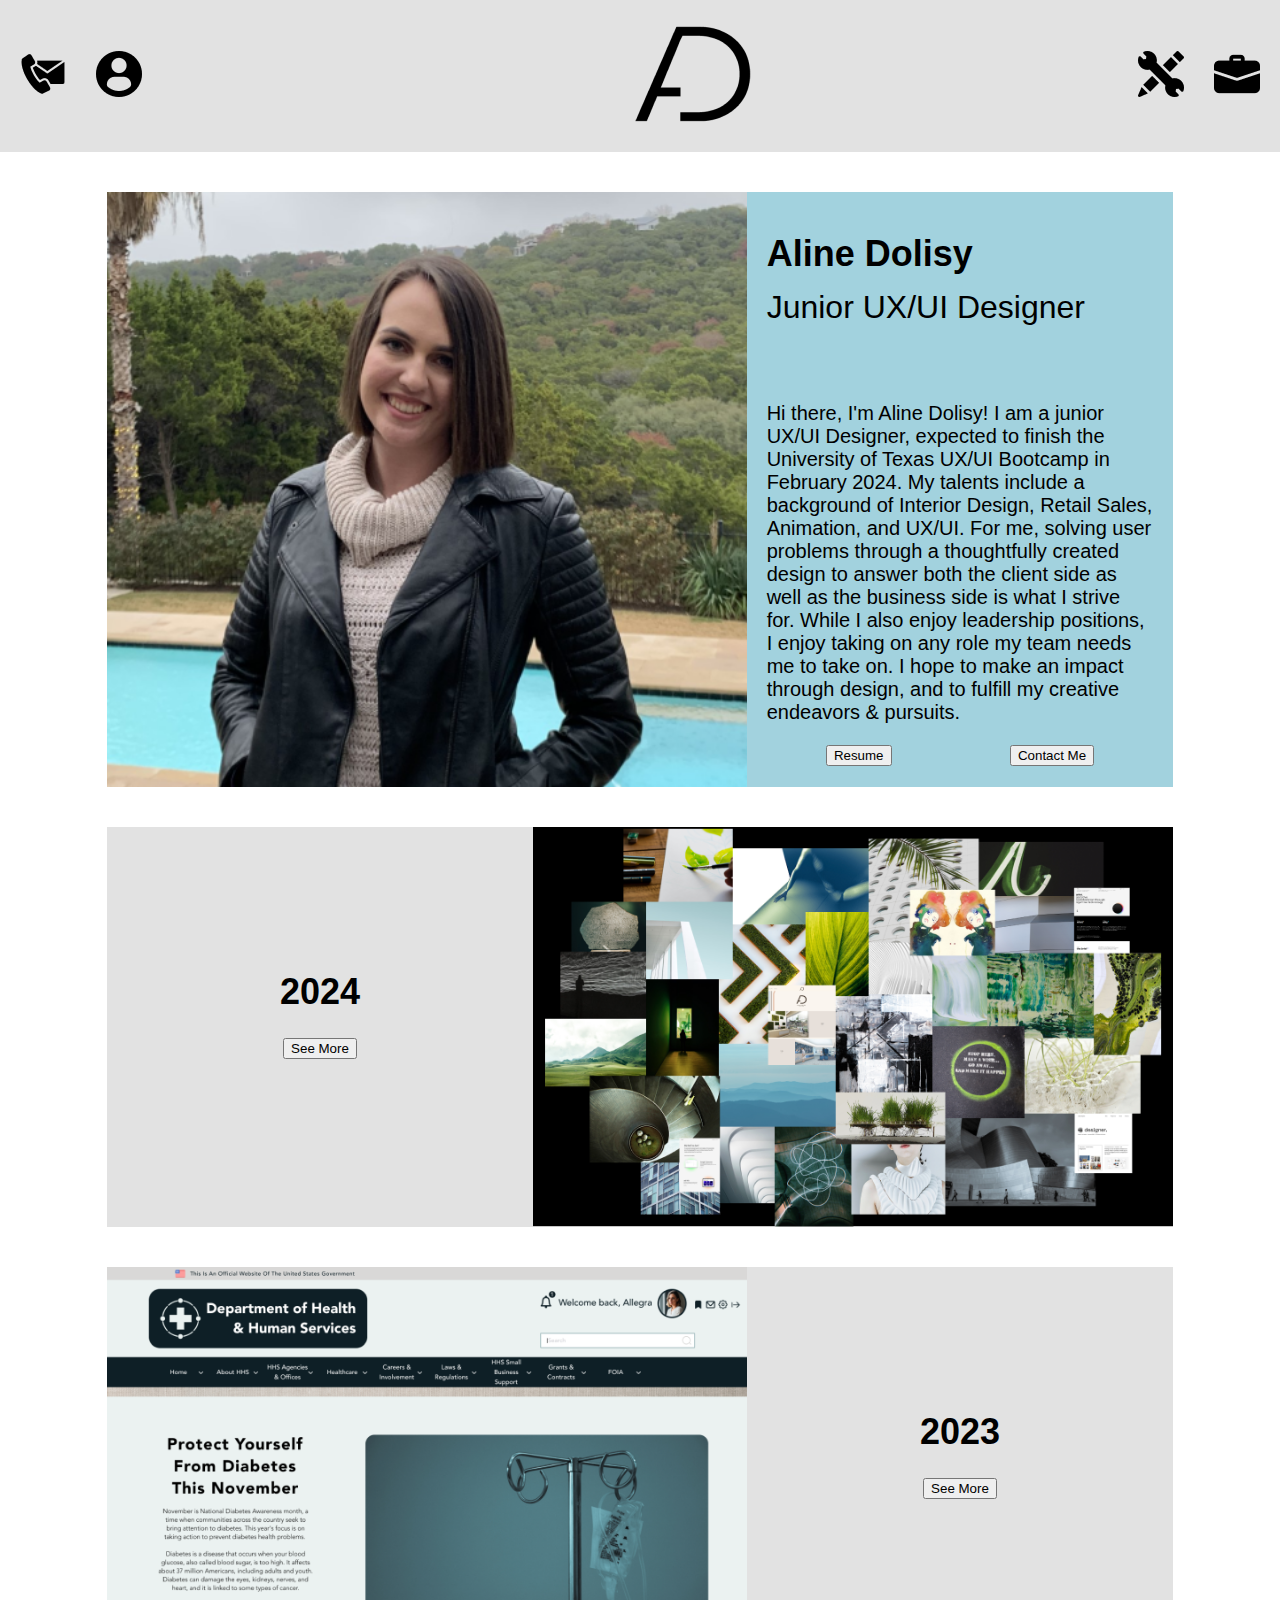
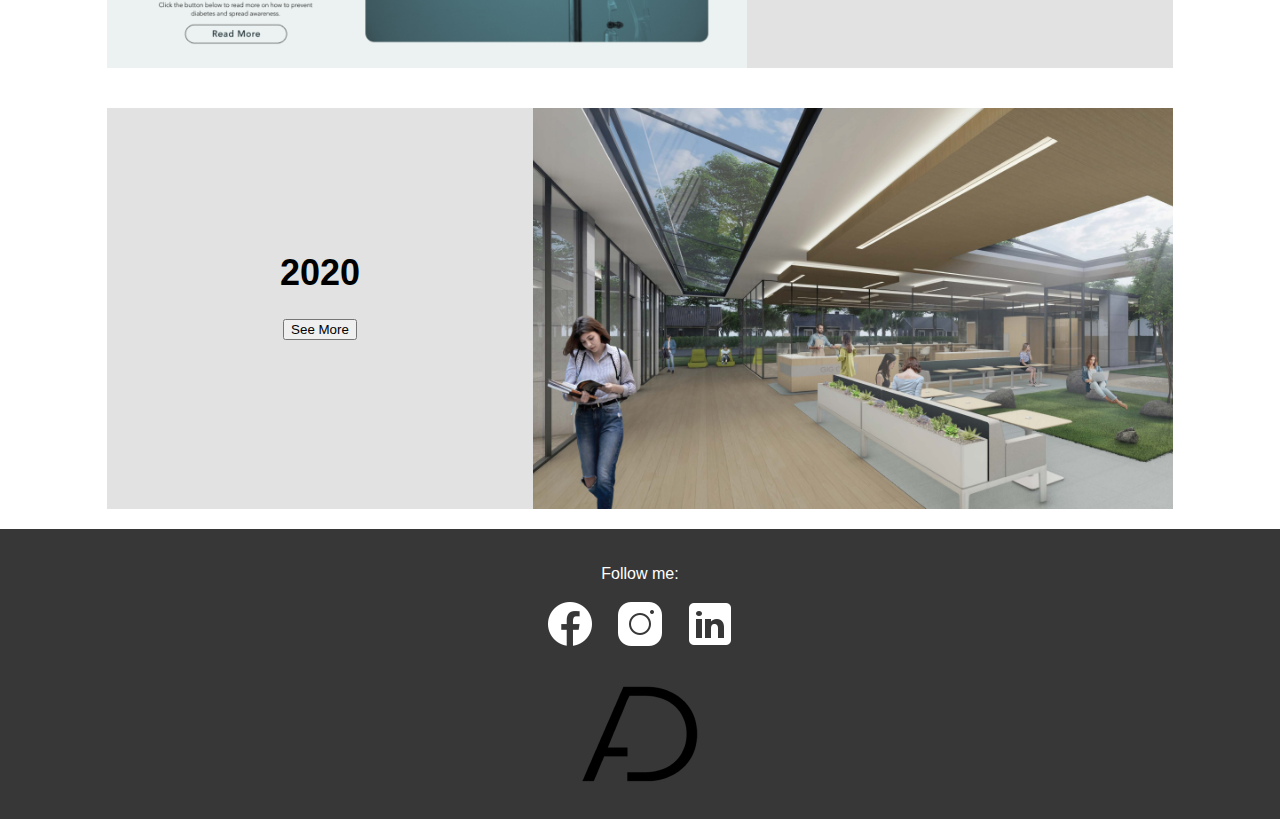
<file: index.html>
<!DOCTYPE html>
<html lang="en">
<head>
    <meta charset="UTF-8">
    <meta name="viewport" content="width=device-width, initial-scale=1.0">
    <title>Aline Dolisy</title>
    <link href="https://fonts.cdnfonts.com/css/avenir" rel="stylesheet">
    <link href="css/index.css" rel= "stylesheet" type="text/css">
</head>
<body>
    <header>
        <div class="left-icons">
            <a href="contactme.html"><img src="images/image 9.png" alt="Contact me"></a>
            <a href="aboutme.html"><img src="images/image 7.png" alt="About Me"></a>
        </div>
        <div class="logo">
            <img src="images/AD_LOGO.png" alt="Logo">
        </div>
        <div class="right-icons">
            <a href="myskills.html"><img src="images/image 6.png" alt="My Skills"></a>
            <a href="mywork.html"><img src="images/image 8.png" alt="My Work"></a>
        </div>
    </header>
    
    <section>
        <div class="cardHERO">
            <div class="card-image-left-HERO">
                <img src="images/HEROIMG.png" alt="Card Image">
            </div>
            <div class="card-content-right-HERO">
                <h1 class="h4"> Aline Dolisy </h1>
                <h2 class="h2"> Junior UX/UI Designer </h2>
                <p class="bodytext">Hi there, I'm Aline Dolisy! I am a junior UX/UI Designer, expected to finish the University of Texas UX/UI Bootcamp in February 2024. My talents include a background of Interior Design, Retail Sales, Animation, and UX/UI. For me, solving user problems through a thoughtfully created design to answer both the client side as well as the business side is what I strive for. While I also enjoy leadership positions, I enjoy taking on any role my team needs me to take on. I hope to make an impact through design, and to fulfill my creative endeavors & pursuits. </p>
                <div class="card-buttons"> 
                    <button class="graphic-button">Resume</button>
                    <button class="graphic-button">Contact Me</button>
                </div>
            </div>
        </div>

        <div class="card1">
            <div class="card-image-right">
                <img src="images/MDBRD.png" alt="Card Image">
            </div>
            <div class="card-content-left">
               <h1 class="h1_dates">2024</h1>
                <div class="card-buttons">
                    <button class="graphic-button">See More</button>
                </div>
            </div>
        </div>
        <div class="card2">
            <div class="card-image-left">
                <img src="images/DHHS_1.png" alt="Card Image">
            </div>
            <div class="card-content-right">
                <h1 class="h1_dates">2023</h1>
                <div class="card-buttons">
                    <button class="graphic-button">See More</button>
                </div>
            </div>
        </div>

        <div class="card3">
            <div class="card-image-right">
                <img src="images/GIG 1.png" alt="Card Image">
            </div>
            <div class="card-content-left">
                <h1 class="h1_dates">2020</h1>
                <div class="card-buttons">
                    <button class="graphic-button">See More</button>
                </div>
            </div>
        </div>
    </section>

    <footer>
        <div class="footer-content">
            <p>Follow me:</p>
            <div class="social-icons">
                <a href="#Facebook"><img src="images/FACEBOOK.png" alt="Facebook"></a>
                <a href="#Insta"><img src="images/INSTA.png" alt="Instagram"></a>
                <a href="#LinkedIn"><img src="images/LINKEDIN.png" alt="LinkedIn"></a>
            </div>
            <div class="footer-logo">
                <img src="images/AD_LOGO.png" alt="Logo">
            </div>
        </div>
    </footer>
</body>
</html>
</file>
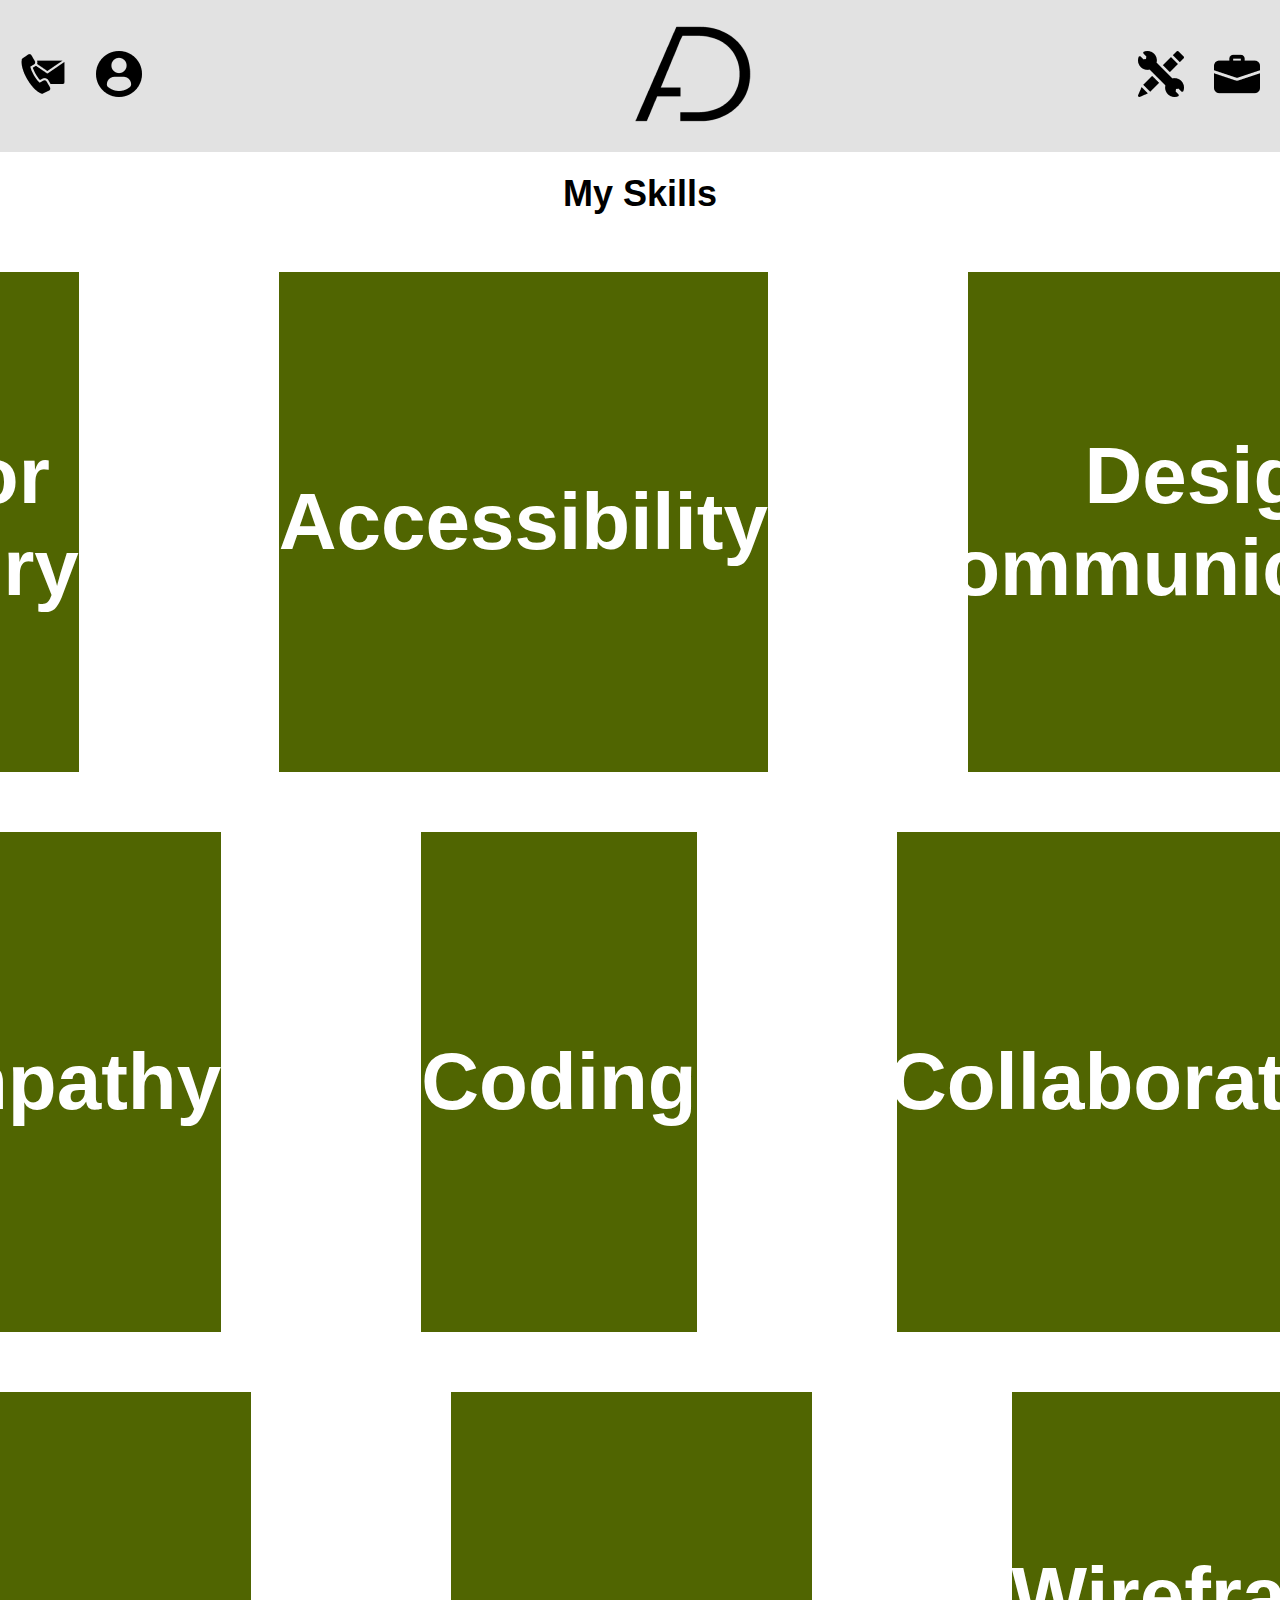
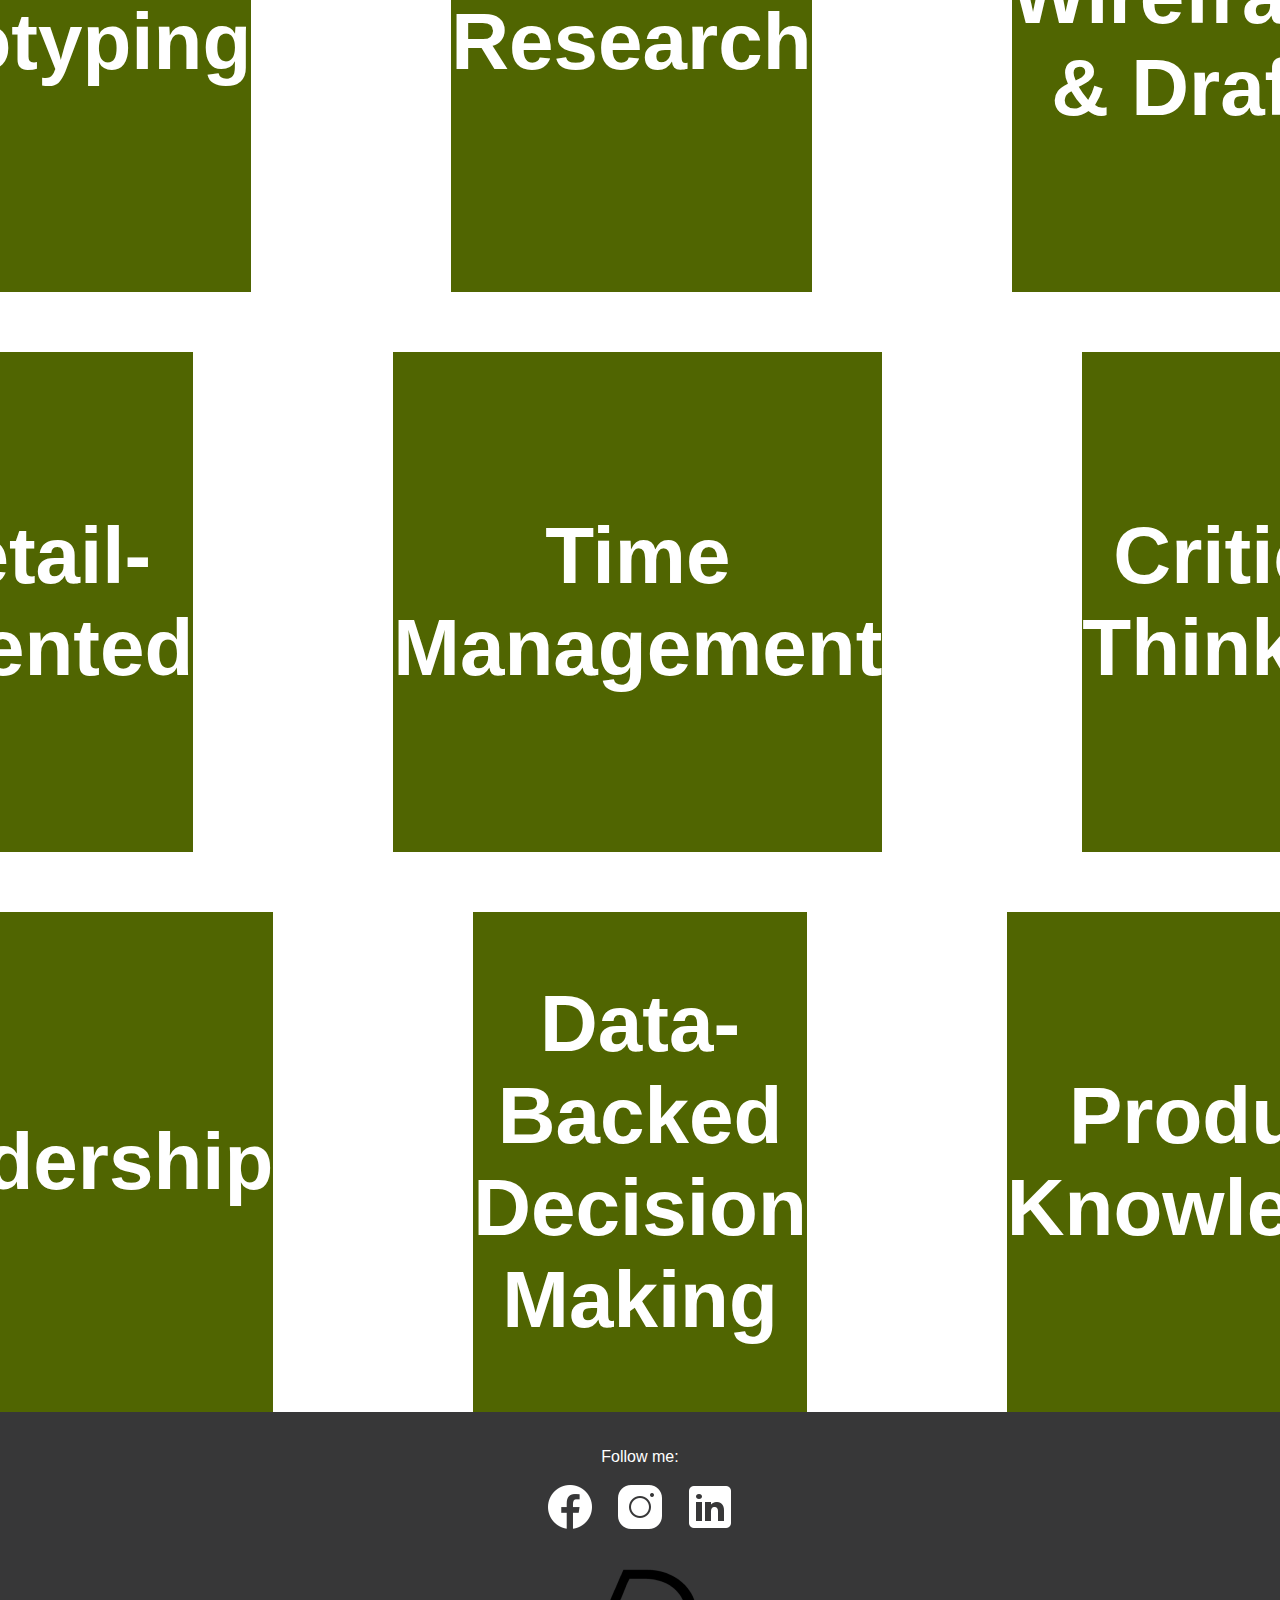
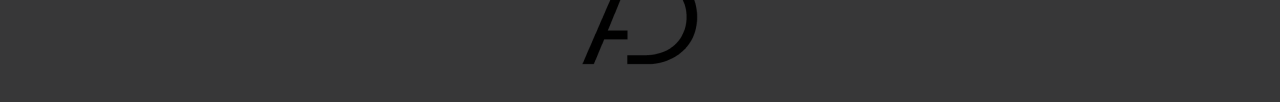
<file: myskills.html>
<!DOCTYPE html>
<html lang="en">
<head>
    <meta charset="UTF-8">
    <meta name="viewport" content="width=device-width, initial-scale=1.0">
    <title>Aline Dolisy</title>
    <link href="https://fonts.cdnfonts.com/css/avenir" rel="stylesheet">
    <link href="css/index.css" rel= "stylesheet" type="text/css">
</head>
<body>
    <header>
        <div class="left-icons">
            <a href="contactme.html"><img src="images/image 9.png" alt="Contact me"></a>
            <a href="aboutme.html"><img src="images/image 7.png" alt="About Me"></a>
        </div>
        <div class="logo">
            <img src="images/AD_LOGO.png" alt="Logo">
        </div>
        <div class="right-icons">
            <a href="myskills.html"><img src="images/image 6.png" alt="My Skills"></a>
            <a href="mywork.html"><img src="images/image 8.png" alt="My Work"></a>
        </div>
    </header>
    <h1 class="h1"> My Skills </h1>

    <section>

        <div class="card-container">
            <div class="card_sk"> <h1>Color Theory</h1> </div>
            <div class="card_sk"><h1>Accessibility</h1></div>
            <div class="card_sk"><h1>Design Communications</h1></div>
        </div>
        <div class="card-container">
            <div class="card_sk"> <h1>Empathy</h1> </div>
            <div class="card_sk"><h1>Coding</h1></div>
            <div class="card_sk"><h1>Collaboration</h1></div>
        </div>
        <div class="card-container">
            <div class="card_sk"> <h1>Prototyping</h1> </div>
            <div class="card_sk"><h1>Research</h1></div>
            <div class="card_sk"><h1>Wireframing & Drafting</h1></div>
        </div>
        <div class="card-container">
            <div class="card_sk"> <h1>Detail-Oriented</h1> </div>
            <div class="card_sk"><h1>Time Management</h1></div>
            <div class="card_sk"><h1>Critical Thinking</h1></div>
        </div>
        <div class="card-container">
            <div class="card_sk"> <h1>Leadership</h1> </div>
            <div class="card_sk"><h1>Data-Backed Decision Making</h1></div>
            <div class="card_sk"><h1>Product Knowledge</h1></div>
        </div>
    </section>

    <footer>
        <div class="footer-content">
            <p>Follow me:</p>
            <div class="social-icons">
                <a href="#Facebook"><img src="images/FACEBOOK.png" alt="Facebook"></a>
                <a href="#Insta"><img src="images/INSTA.png" alt="Instagram"></a>
                <a href="#LinkedIn"><img src="images/LINKEDIN.png" alt="LinkedIn"></a>
            </div>
            <div class="footer-logo">
                <img src="images/AD_LOGO.png" alt="Logo">
            </div>
        </div>
    </footer>
</body>
</html>
</file>
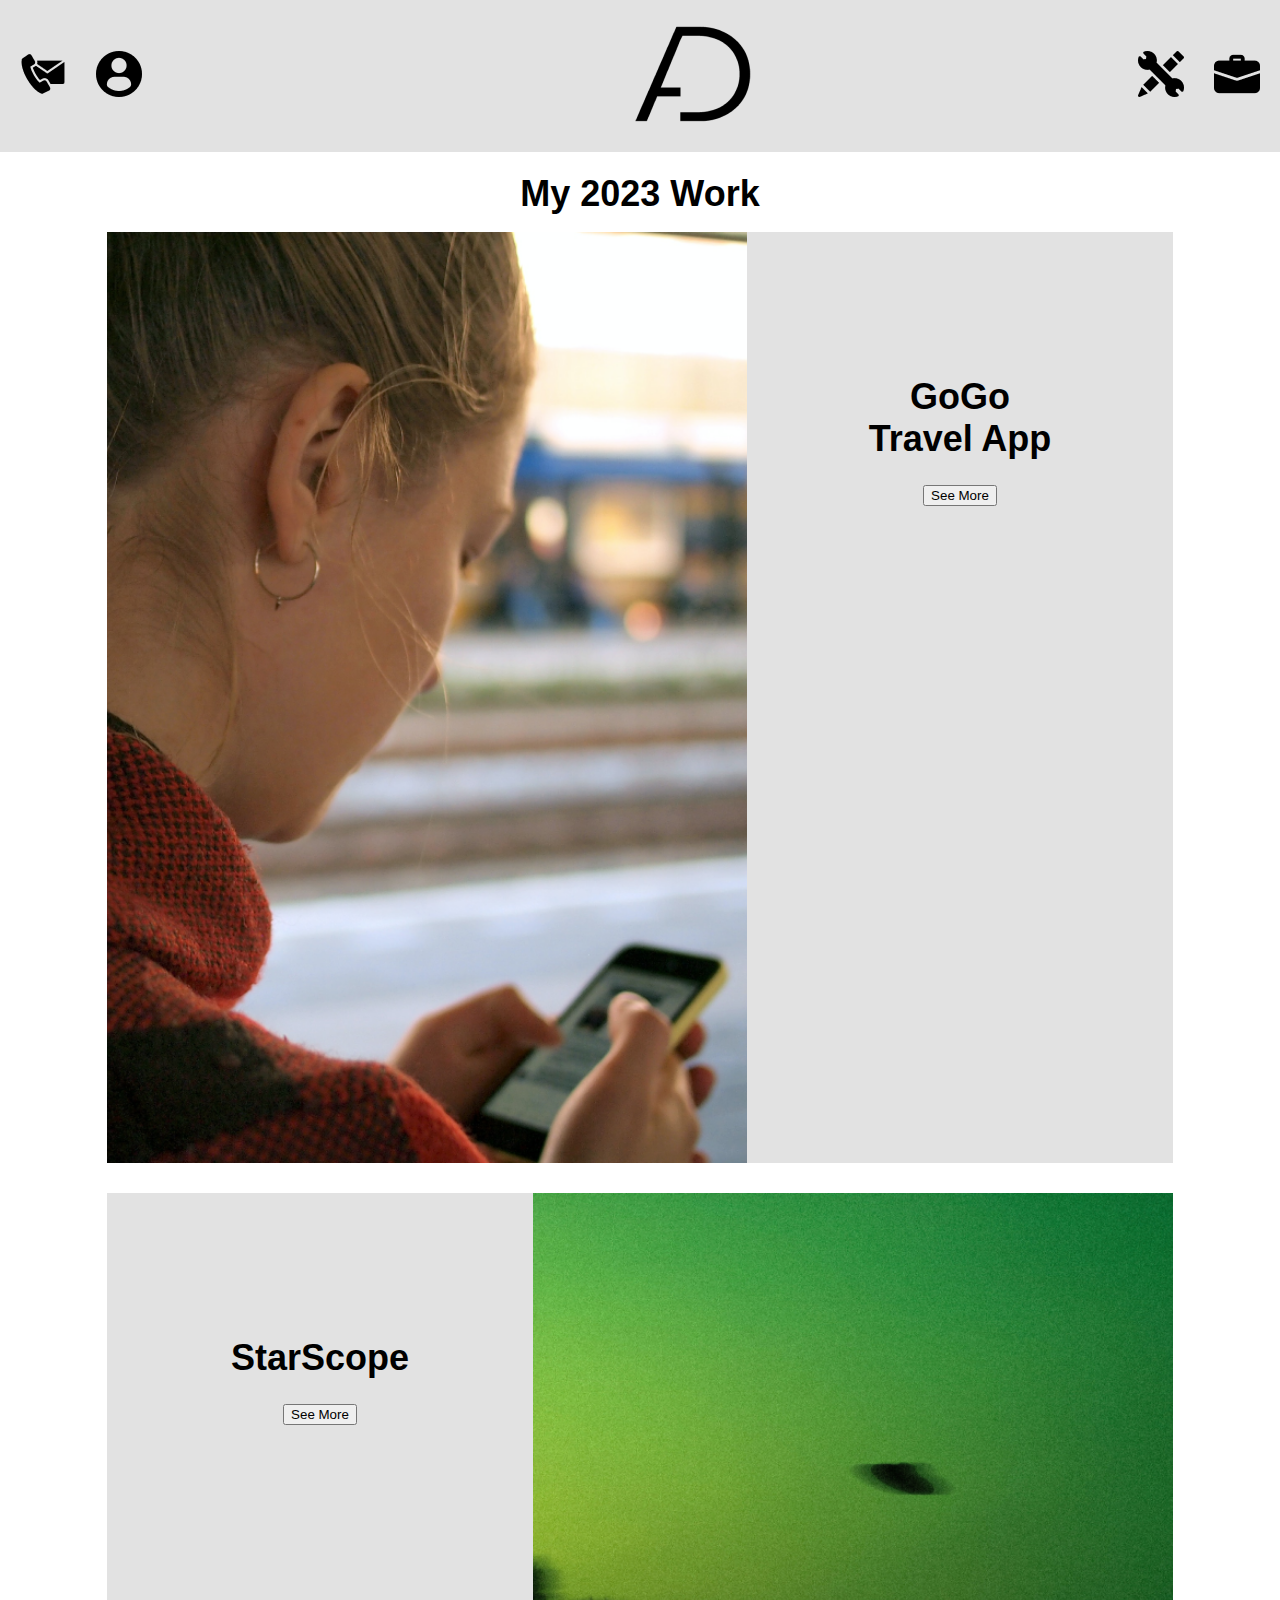
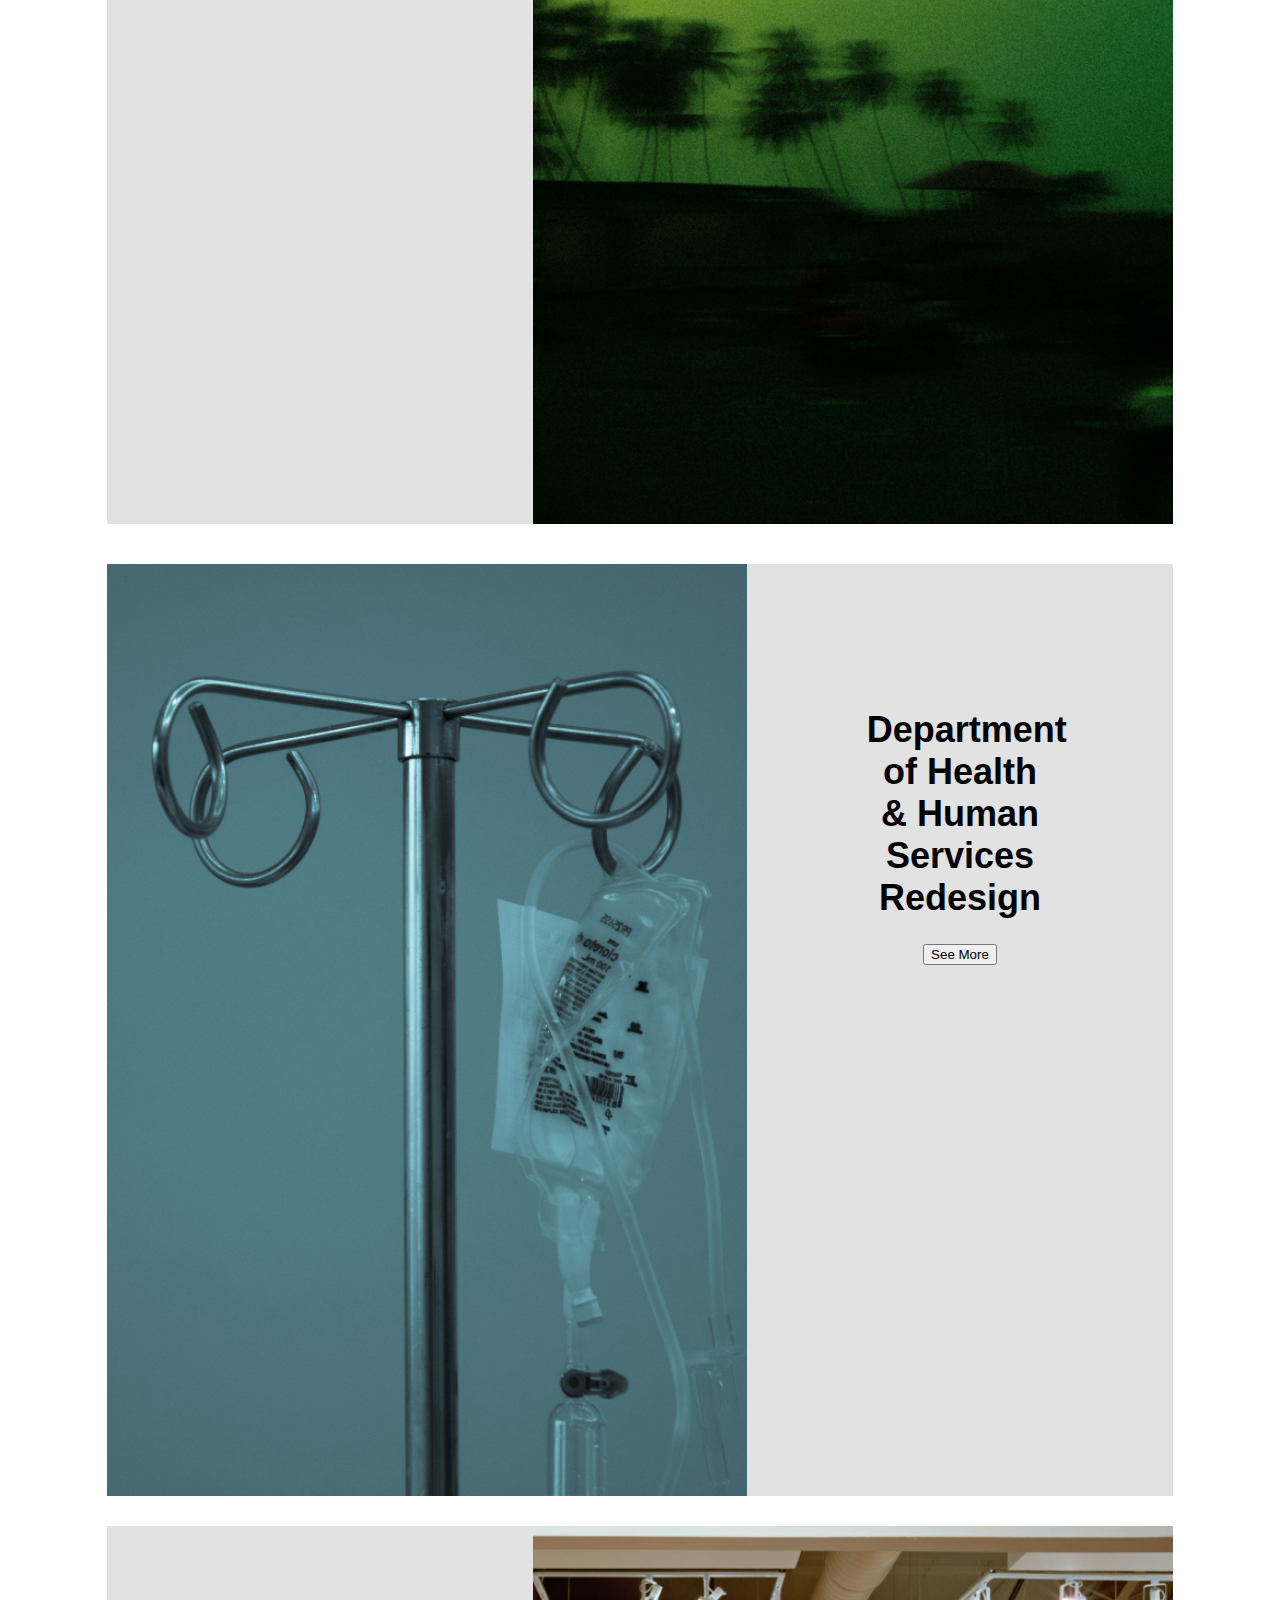
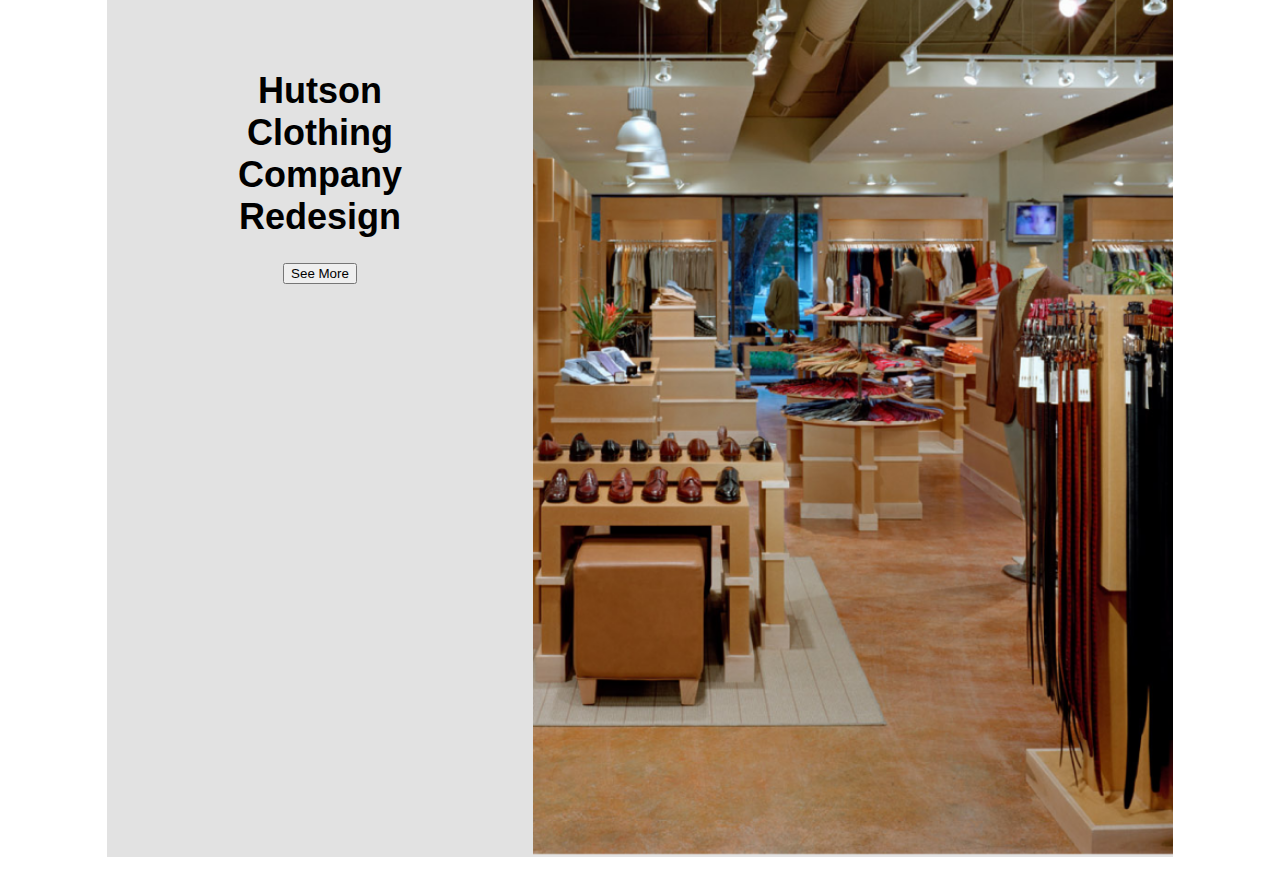
<file: mywork.html>
<!DOCTYPE html>
<html lang="en">
<head>
    <meta charset="UTF-8">
    <meta name="viewport" content="width=device-width, initial-scale=1.0">
    <title>Aline Dolisy</title>
    <link href="https://fonts.cdnfonts.com/css/avenir" rel="stylesheet">
    <link href="css/index.css" rel= "stylesheet" type="text/css">
</head>

<body>
    <header>
        <div class="left-icons">
            <a href="contactme.html"><img src="images/image 9.png" alt="Contact me"></a>
            <a href="aboutme.html"><img src="images/image 7.png" alt="About Me"></a>
        </div>
        <div class="logo">
            <img src="images/AD_LOGO.png" alt="Logo">
        </div>
        <div class="right-icons">
            <a href="myskills.html"><img src="images/image 6.png" alt="My Skills"></a>
            <a href="mywork.html"><img src="images/image 8.png" alt="My Work"></a>
        </div>
    </header>

    <h1 class="h1"> My 2023 Work </h1>

    <div class="card4">
        <div class="card-image-left">
            <img src="images/GOGO.png" alt="Card Image">
        </div>
        <div class="card-content-right">
            <h1 class="h1_dates">GoGo Travel App</h1>
            <div class="card-buttons">
                <button class="graphic-button">See More</button>
            </div>
        </div>
    </div>
    <div class="card5">
        <div class="card-image-right">
            <img src="images/STARSCOPE.png" alt="Card Image">
        </div>
        <div class="card-content-left">
           <h1 class="h1_dates">StarScope</h1>
            <div class="card-buttons">
                <button class="graphic-button">See More</button>
            </div>
        </div>
    </div>

    <div class="card6">
        <div class="card-image-left">
            <img src="images/DHHSM.png" alt="Card Image">
        </div>
        <div class="card-content-right">
            <h1 class="h1_dates">Department of Health & Human Services Redesign</h1>
            <div class="card-buttons">
                <button class="graphic-button">See More</button>
            </div>
        </div>
    </div>
    <div class="card7">
        <div class="card-image-right">
            <img src="images/HUTSON.png" alt="Card Image">
        </div>
        <div class="card-content-left">
           <h1 class="h1_dates">Hutson Clothing Company Redesign</h1>
            <div class="card-buttons">
                <button class="graphic-button">See More</button>
            </div>
        </div>
    </div>
</file>
<file: css/index.css>
.leftside {
    list-style-type: none;
}

.rightside {
    list-style-type: none;
}

body {
    margin: 0;
    padding: 0;
}

header {
    display: flex;
    justify-content: space-between;
    align-items: center;
    background: #e2e2e2;
}

.left-icons, .right-icons {
    display: flex;
    gap: 30px;
    padding: 0 20px; /* This adds 20px of space to the left and right */
}

.logo {
    width: 4%;
    padding: 1%;
    text-align: center;
}

.h1_dates {
    text-align: center;
    color: #000;
    font-family: 'Avenir', sans-serif;
    font-size: 36px;
}

.h1 {
    color: #000;
    font-family: 'Avenir', sans-serif;
    font-size: 36px;
    font-style: bold;
    font-weight: 900;
    line-height: 36px;
    margin-bottom: 0px;
    text-align: center;
}

.h2 { 
    color: #000;
    font-family: 'Avenir', sans-serif;   
    font-size: 32px;
    font-style: normal;
    font-weight: 500;
    line-height: 50px;
    margin-top: 10px;
} 

.h4 {
    color: #000;
    font-family: 'Avenir', sans-serif;
    font-size: 36px;
    font-style: bold;
    font-weight: 900;
    line-height: 36px;
    margin-bottom: 0px;
    text-align: left;
}

.bodytext {
    color: #000;
    font-family: 'Avenir', sans-serif;   
    font-size: 20px;
    font-style: normal;
    font-weight: 300;
    line-height: normal;
    margin-top: 70px;
}
.cardHERO {
    display: grid;
    padding-top: 40px;
    padding-bottom: 20px;
    grid-template-columns: 1fr repeat(10, 1fr) 1fr;
    grid-template-rows: auto auto; /* Add this line */
}

.card-image-left-HERO {
    grid-column: 2 / span 6;
    grid-row: 1; /* Add this line */
    background: #a2d2de;
}

.card-image-left-HERO img {
    width: 100%;
    height: 100%;
    object-fit: cover;
}

.card-content-right-HERO {
    grid-column: 8 / span 4;
    font-family: 'Avenir', sans-serif;  
    grid-row: 1; 
    padding: 20px; 
    background: #a2d2de;
}

.card1 {
    display: grid;
    padding-top: 20px;
    padding-bottom: 20px;
    grid-template-columns: 1fr repeat(10, 1fr) 1fr;
    grid-template-rows: auto auto; /* Add this line */
}
.card2 {
    display: grid;
    padding-top: 20px;
    padding-bottom: 20px;
    grid-template-columns: 1fr repeat(10, 1fr) 1fr;
    grid-template-rows: auto auto; /* Add this line */
}
.card3 {
    display: grid;
    padding-top: 20px;
    padding-bottom: 20px;
    grid-template-columns: 1fr repeat(10, 1fr) 1fr;
    grid-template-rows: auto auto; 
}
.card4 {
    display: grid;
    padding-top: 20px;
    padding-bottom: 20px;
    grid-template-columns: 1fr repeat(10, 1fr) 1fr;
    grid-template-rows: auto auto; 
}
.card5 {
    display: grid;
    padding-top: 10px;
    padding-bottom: 20px;
    grid-template-columns: 1fr repeat(10, 1fr) 1fr;
    grid-template-rows: auto auto; 
}
.card6 {
    display: grid;
    padding-top: 20px;
    padding-bottom: 20px;
    grid-template-columns: 1fr repeat(10, 1fr) 1fr;
    grid-template-rows: auto auto; 
}
.card7 {
    display: grid;
    padding-top: 10px;
    padding-bottom: 20px;
    grid-template-columns: 1fr repeat(10, 1fr) 1fr;
    grid-template-rows: auto auto; 
}

.card-image-left {
    grid-column: 2 / span 6;
    grid-row: 1; /* Add this line */
    background: #e2e2e2;
}

.card-image-right {
    grid-column: 6 / span 6;
    grid-row: 1; 
    background: #e2e2e2;
}

.card-image-left img {
    width: 100%;
    height: 100%;
    object-fit: cover;
}

.card-image-right img {
    width: 100%;
    height: 100%;
    object-fit: cover;
}

.card-content-left {
    grid-column: 2 / span 4;
    font-family: 'Avenir', sans-serif;  
    grid-row: 1; 
    padding: 120px; 
    background: #e2e2e2;
}

.card-content-right {
    grid-column: 8 / span 4;
    font-family: 'Avenir', sans-serif;  
    grid-row: 1; 
    padding: 120px; 
    background: #e2e2e2;
}

.card-buttons {
    display: flex;
    justify-content: space-around;
    padding: 1px 0;
}

.card-container {
    display: flex;
    justify-content: center; /* Center the cards horizontally */
}
.card-container2 {
    display: flex;
    justify-content: center; /* Center the cards horizontally */
}

.card_sk {
    width: 500px;
    height: 500px;
    margin: 0 100px; 
    margin-top: 60px;
    background-color: #506501; 
    font-family: 'Avenir', sans-serif; 
    font-size: 40px;
    font-style: normal;
    font-weight: 500;
    line-height: normal;
    color: white;
    display: flex;
    justify-content: center;
    align-items: center;
    text-align: center;
}


.graphic-button {
    font-family: 'Avenir', sans-serif;
}


footer {
    display: flex;
    flex-direction: column;
    align-items: center;
    text-align: center;
    background-color: #373738;
    padding: 20px; 
}

.footer-content{
    font-family: 'Avenir', sans-serif; 
    color: white;
}
.social-icons {
    display: flex;
    justify-content: center;
    gap: 20px; 
    color: white;
}

.footer-logo {
    margin-top: 20px;
}
</file>
